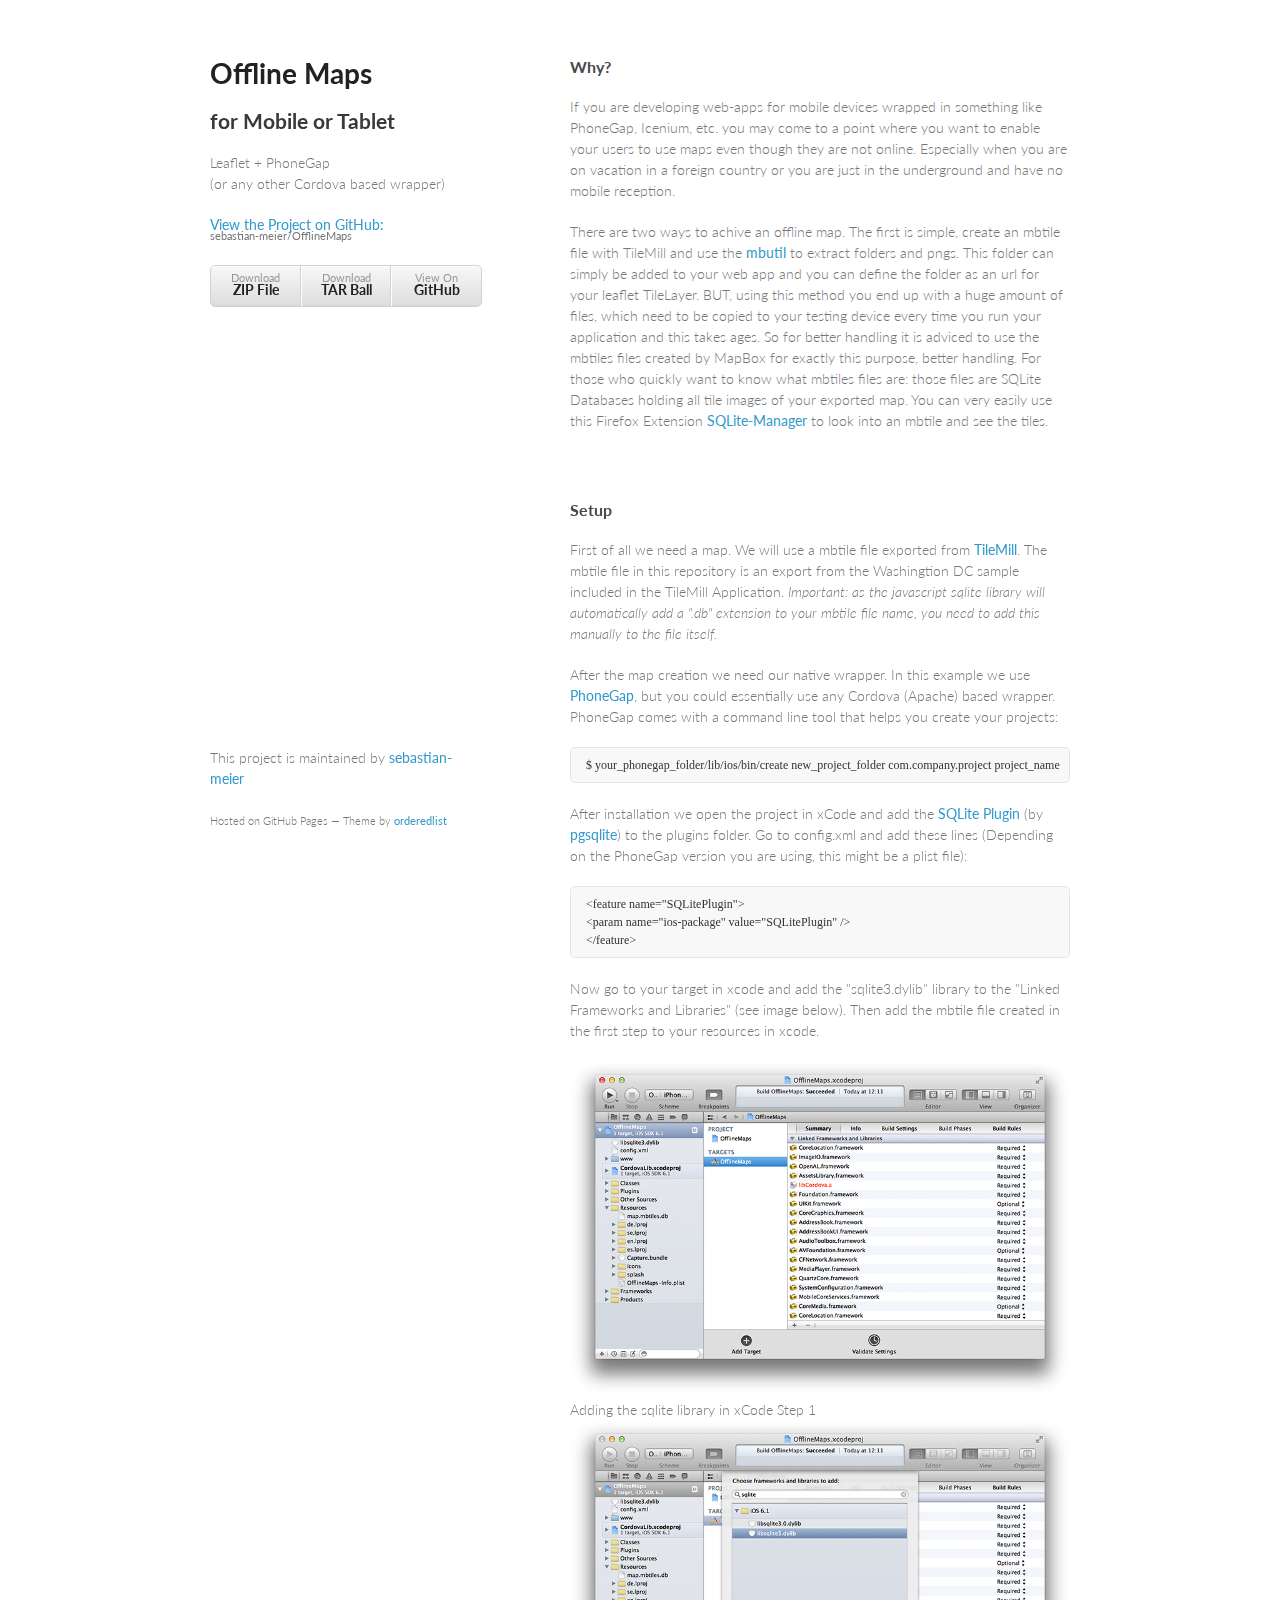
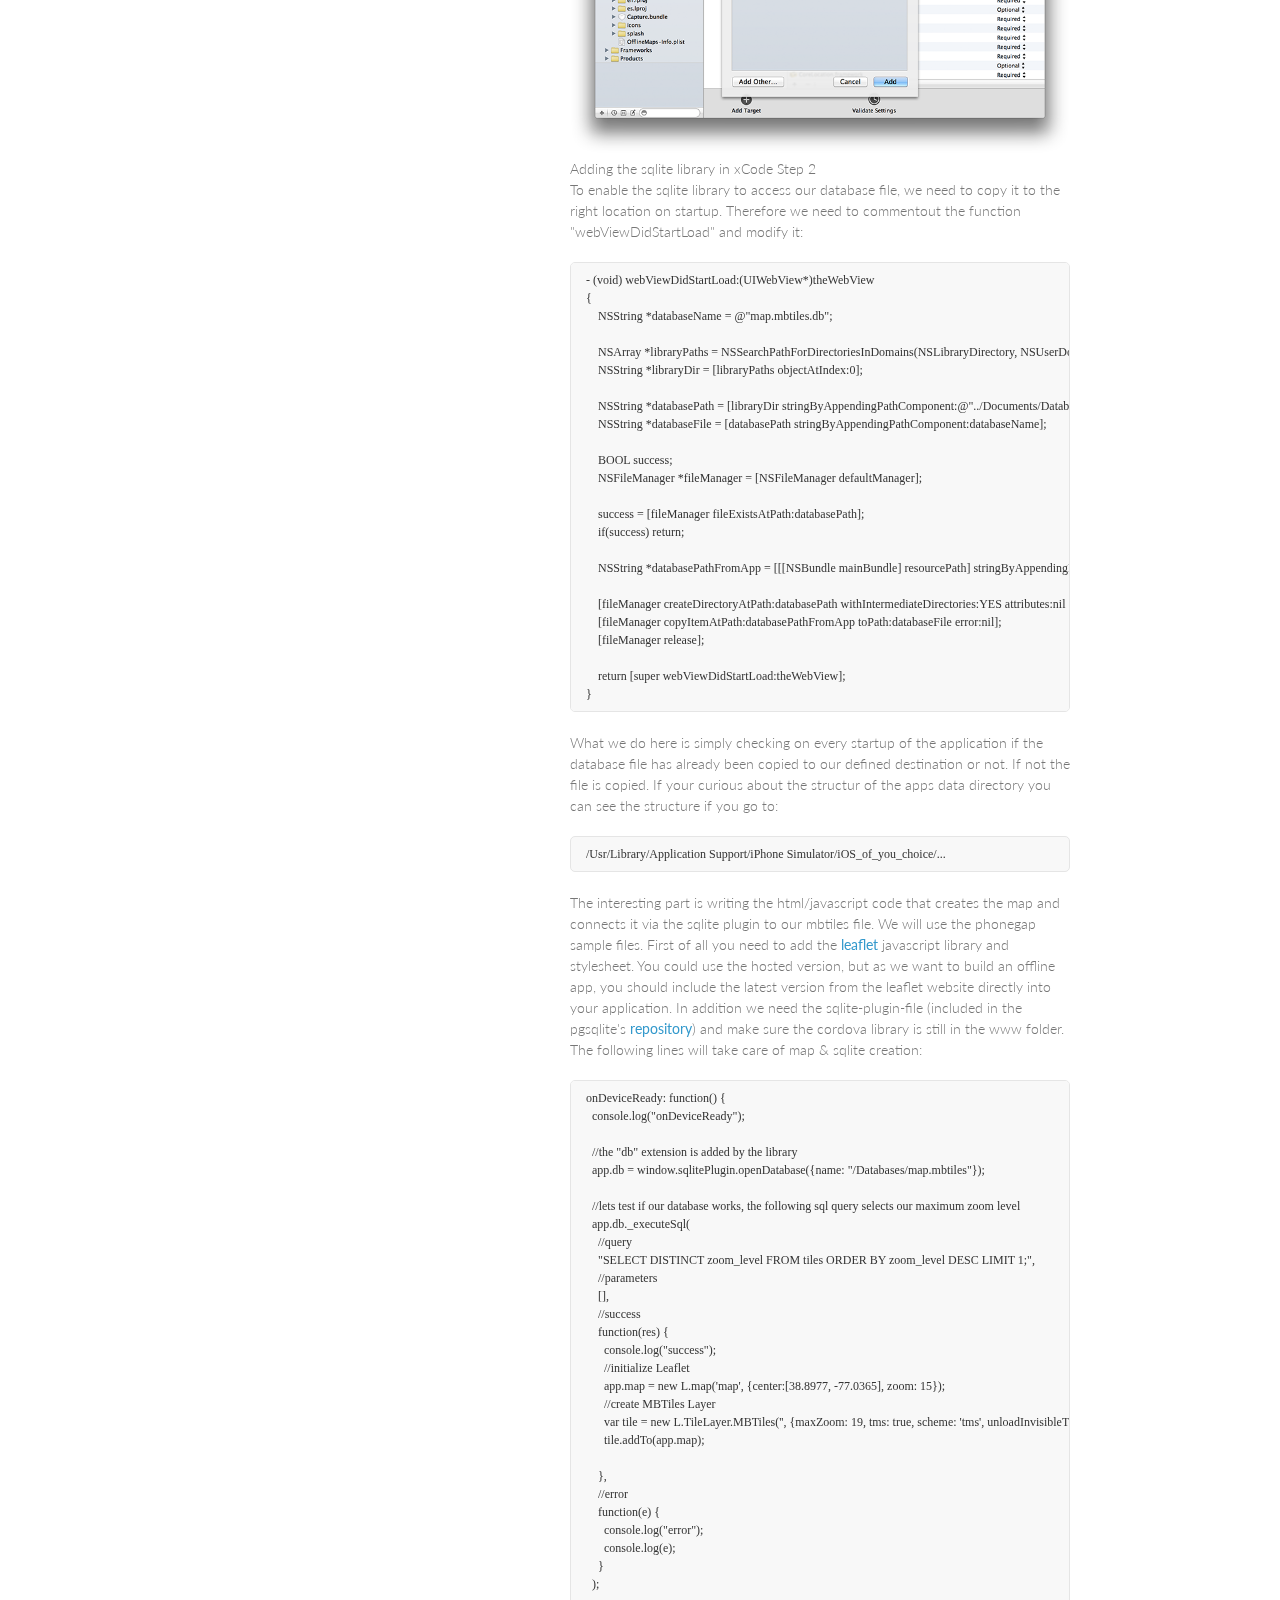
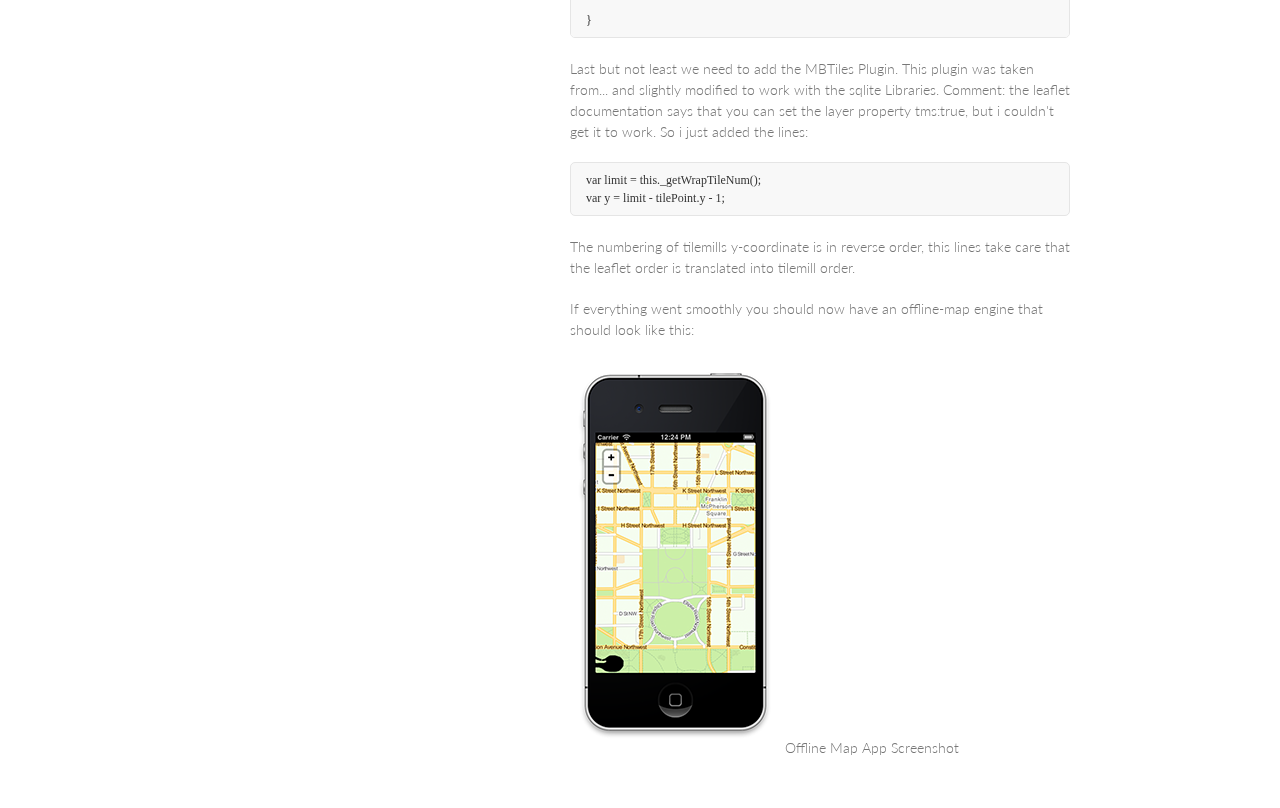
<file: index.html>
<!doctype html>
<html>
  <head>
    <meta charset="utf-8">
    <meta http-equiv="X-UA-Compatible" content="chrome=1">
    <title>Offline Maps by sebastian-meier</title>

    <link rel="stylesheet" href="stylesheets/styles.css">
    <link rel="stylesheet" href="stylesheets/pygment_trac.css">
    <meta name="viewport" content="width=device-width, initial-scale=1, user-scalable=no">
    <!--[if lt IE 9]>
    <script src="//html5shiv.googlecode.com/svn/trunk/html5.js"></script>
    <![endif]-->
  </head>
  <body>
    <div class="wrapper">
      <header>
        <h1>Offline Maps</h1>
        <h2>for Mobile or Tablet</h2>
        <p>Leaflet + PhoneGap<br />(or any other Cordova based wrapper)</p>
        <p class="view"><a href="https://github.com/sebastian-meier/OfflineMaps">View the Project on GitHub:<br /><small>sebastian-meier/OfflineMaps</small></a></p>
        <ul>
          <li><a href="https://github.com/sebastian-meier/OfflineMaps/zipball/master">Download <strong>ZIP File</strong></a></li>
          <li><a href="https://github.com/sebastian-meier/OfflineMaps/tarball/master">Download <strong>TAR Ball</strong></a></li>
          <li><a href="https://github.com/sebastian-meier/OfflineMaps">View On <strong>GitHub</strong></a></li>
        </ul>
      </header>
      <section>
        <h3><a name="why" class="anchor" href="#why"><span class="octicon octicon-link"></span></a>Why?</h3>
        <p>If you are developing web-apps for mobile devices wrapped in something like PhoneGap, Icenium, etc. you may come to a point where you want to enable your users to use maps even though they are not online. Especially when you are on vacation in a foreign country or you are just in the underground and have no mobile reception.</p>
        <p>There are two ways to achive an offline map. The first is simple, create an mbtile file with TileMill and use the <a href="https://github.com/mapbox/mbutil">mbutil</a> to extract folders and pngs. This folder can simply be added to your web app and you can define the folder as an url for your leaflet TileLayer. BUT, using this method you end up with a huge amount of files, which need to be copied to your testing device every time you run your application and this takes ages. So for better handling it is adviced to use the mbtiles files created by MapBox for exactly this purpose, better handling. For those who quickly want to know what mbtiles files are: those files are SQLite Databases holding all tile images of your exported map. You can very easily use this Firefox Extension <a href="https://addons.mozilla.org/de/firefox/addon/sqlite-manager/">SQLite-Manager</a> to look into an mbtile and see the tiles.</p>
      </section>
      <section>
        <h3><a name="setup" class="anchor" href="#setup"><span class="octicon octicon-link"></span></a>Setup</h3>
        <p>First of all we need a map. We will use a mbtile file exported from <a href="http://www.mapbox.com/tilemill/">TileMill</a>. The mbtile file in this repository is an export from the Washingtion DC sample included in the TileMill Application. <i>Important: as the javascript sqlite library will automatically add a ".db" extension to your mbtile file name, you need to add this manually to the file itself.</i></p>
        <p>After the map creation we need our native wrapper. In this example we use <a href="http://phonegap.com/">PhoneGap</a>, but you could essentially use any Cordova (Apache) based wrapper. PhoneGap comes with a command line tool that helps you create your projects:</p>
        <pre><code>$ your_phonegap_folder/lib/ios/bin/create new_project_folder com.company.project project_name</code></pre>
        <p>After installation we open the project in xCode and add the <a href="https://github.com/pgsqlite/PG-SQLitePlugin-iOS">SQLite Plugin</a> (by <a href="https://github.com/pgsqlite" class="user-mention">pgsqlite</a>) to the plugins folder. Go to config.xml and add these lines (Depending on the PhoneGap version you are using, this might be a plist file):</p>
        <pre><code>&lt;feature name="SQLitePlugin"&gt;
&lt;param name="ios-package" value="SQLitePlugin" /&gt;
&lt;/feature&gt;</code></pre>
        <p>Now go to your target in xcode and add the "sqlite3.dylib" library to the "Linked Frameworks and Libraries" (see image below). Then add the mbtile file created in the first step to your resources in xcode.</p>
        <div class="image-container">
          <img src="images/xcode_1.png" alt="Adding the sqlite library in xCode Step 1" />
          <span class="image-subline">Adding the sqlite library in xCode Step 1</span>
        </div>
        <div class="image-container">
          <img src="images/xcode_2.png" alt="Adding the sqlite library in xCode Step 2" />
          <span class="image-subline">Adding the sqlite library in xCode Step 2</span>
        </div>
        <p>To enable the sqlite library to access our database file, we need to copy it to the right location on startup. Therefore we need to commentout the function "webViewDidStartLoad" and modify it:</p>
        <pre><code>- (void) webViewDidStartLoad:(UIWebView*)theWebView
{
    NSString *databaseName = @"map.mbtiles.db";
    
    NSArray *libraryPaths = NSSearchPathForDirectoriesInDomains(NSLibraryDirectory, NSUserDomainMask, YES);
    NSString *libraryDir = [libraryPaths objectAtIndex:0];
    
    NSString *databasePath = [libraryDir stringByAppendingPathComponent:@"../Documents/Databases/"];
    NSString *databaseFile = [databasePath stringByAppendingPathComponent:databaseName];
    
    BOOL success;
    NSFileManager *fileManager = [NSFileManager defaultManager];
    
    success = [fileManager fileExistsAtPath:databasePath];
    if(success) return;
    
    NSString *databasePathFromApp = [[[NSBundle mainBundle] resourcePath] stringByAppendingPathComponent:databaseName];
    
    [fileManager createDirectoryAtPath:databasePath withIntermediateDirectories:YES attributes:nil error:NULL];
    [fileManager copyItemAtPath:databasePathFromApp toPath:databaseFile error:nil];
    [fileManager release];
    
    return [super webViewDidStartLoad:theWebView];
}</code></pre>
        <p>What we do here is simply checking on every startup of the application if the database file has already been copied to our defined destination or not. If not the file is copied. If your curious about the structur of the apps data directory you can see the structure if you go to:</p>
        <code><pre>/Usr/Library/Application&nbsp;Support/iPhone&nbsp;Simulator/iOS_of_you_choice/...</pre></code>
        <p>The interesting part is writing the html/javascript code that creates the map and connects it via the sqlite plugin to our mbtiles file. We will use the phonegap sample files. First of all you need to add the <a href="http://leafletjs.com/">leaflet</a> javascript library and stylesheet. You could use the hosted version, but as we want to build an offline app, you should include the latest version from the leaflet website directly into your application. In addition we need the sqlite-plugin-file (included in the pgsqlite's <a href="https://github.com/pgsqlite/PG-SQLitePlugin-iOS">repository</a>) and make sure the cordova library is still in the www folder. The following lines will take care of map &amp; sqlite creation:</p>
         <pre><code>onDeviceReady: function() {
  console.log("onDeviceReady");

  //the "db" extension is added by the library
  app.db = window.sqlitePlugin.openDatabase({name: "/Databases/map.mbtiles"});
  
  //lets test if our database works, the following sql query selects our maximum zoom level
  app.db._executeSql(
    //query
    "SELECT DISTINCT zoom_level FROM tiles ORDER BY zoom_level DESC LIMIT 1;", 
    //parameters
    [], 
    //success
    function(res) {
      console.log("success");
      //initialize Leaflet
      app.map = new L.map('map', {center:[38.8977, -77.0365], zoom: 15});
      //create MBTiles Layer
      var tile = new L.TileLayer.MBTiles('', {maxZoom: 19, tms: true, scheme: 'tms', unloadInvisibleTiles:true}, app.db);
      tile.addTo(app.map);

    },
    //error
    function(e) {
      console.log("error");
      console.log(e);
    }
  );

}</code></pre>
        <p>Last but not least we need to add the MBTiles Plugin. This plugin was taken from... and slightly modified to work with the sqlite Libraries. Comment: the leaflet documentation says that you can set the layer property tms:true, but i couldn't get it to work. So i just added the lines:</p>
        <pre><code>var limit = this._getWrapTileNum();
var y = limit - tilePoint.y - 1;</code></pre>
        <p>The numbering of tilemills y-coordinate is in reverse order, this lines take care that the leaflet order is translated into tilemill order.</p>
        <p>If everything went smoothly you should now have an offline-map engine that should look like this:</p>
        <div class="image-container">
          <img src="images/app.png" alt="Offline Map App Screenshot" />
          <span class="image-subline">Offline Map App Screenshot</span>
        </div>
      </section>
      <footer>
        <p>This project is maintained by <a href="https://github.com/sebastian-meier">sebastian-meier</a></p>
        <p><small>Hosted on GitHub Pages &mdash; Theme by <a href="https://github.com/orderedlist">orderedlist</a></small></p>
      </footer>
    </div>
  </body>
</html>
</file>
<file: stylesheets/styles.css>
@import url(https://fonts.googleapis.com/css?family=Lato:300italic,700italic,300,700);

body {
  padding:50px;
  font:14px/1.5 Lato, "Helvetica Neue", Helvetica, Arial, sans-serif;
  color:#777;
  font-weight:300;
}

h1, h2, h3, h4, h5, h6 {
  color:#222;
  margin:0 0 20px;
}

p, ul, ol, table, pre, dl {
  margin:0 0 20px;
}

h1, h2, h3 {
  line-height:1.1;
}

h1 {
  font-size:28px;
}

h2 {
  color:#393939;
}

h3, h4, h5, h6 {
  color:#494949;
}

a {
  color:#39c;
  font-weight:400;
  text-decoration:none;
}

a small {
  font-size:11px;
  color:#777;
  margin-top:-0.6em;
  display:block;
}

.wrapper {
  width:860px;
  margin:0 auto;
}

blockquote {
  border-left:1px solid #e5e5e5;
  margin:0;
  padding:0 0 0 20px;
  font-style:italic;
}

code, pre {
  font-family:Monaco, Bitstream Vera Sans Mono, Lucida Console, Terminal;
  color:#333;
  font-size:12px;
}

pre {
  padding:8px 15px;
  background: #f8f8f8;  
  border-radius:5px;
  border:1px solid #e5e5e5;
  overflow-x: auto;
}

table {
  width:100%;
  border-collapse:collapse;
}

th, td {
  text-align:left;
  padding:5px 10px;
  border-bottom:1px solid #e5e5e5;
}

dt {
  color:#444;
  font-weight:700;
}

th {
  color:#444;
}

img {
  max-width:100%;
}

header {
  width:270px;
  float:left;
  position:fixed;
}

header ul {
  list-style:none;
  height:40px;
  
  padding:0;
  
  background: #eee;
  background: -moz-linear-gradient(top, #f8f8f8 0%, #dddddd 100%);
  background: -webkit-gradient(linear, left top, left bottom, color-stop(0%,#f8f8f8), color-stop(100%,#dddddd));
  background: -webkit-linear-gradient(top, #f8f8f8 0%,#dddddd 100%);
  background: -o-linear-gradient(top, #f8f8f8 0%,#dddddd 100%);
  background: -ms-linear-gradient(top, #f8f8f8 0%,#dddddd 100%);
  background: linear-gradient(top, #f8f8f8 0%,#dddddd 100%);
  
  border-radius:5px;
  border:1px solid #d2d2d2;
  box-shadow:inset #fff 0 1px 0, inset rgba(0,0,0,0.03) 0 -1px 0;
  width:270px;
}

header li {
  width:89px;
  float:left;
  border-right:1px solid #d2d2d2;
  height:40px;
}

header ul a {
  line-height:1;
  font-size:11px;
  color:#999;
  display:block;
  text-align:center;
  padding-top:6px;
  height:40px;
}

strong {
  color:#222;
  font-weight:700;
}

header ul li + li {
  width:88px;
  border-left:1px solid #fff;
}

header ul li + li + li {
  border-right:none;
  width:89px;
}

header ul a strong {
  font-size:14px;
  display:block;
  color:#222;
}

section {
  width:500px;
  float:right;
  padding-bottom:50px;
}

small {
  font-size:11px;
}

hr {
  border:0;
  background:#e5e5e5;
  height:1px;
  margin:0 0 20px;
}

footer {
  width:270px;
  float:left;
  position:fixed;
  bottom:50px;
}

@media print, screen and (max-width: 960px) {
  
  div.wrapper {
    width:auto;
    margin:0;
  }
  
  header, section, footer {
    float:none;
    position:static;
    width:auto;
  }
  
  header {
    padding-right:320px;
  }
  
  section {
    border:1px solid #e5e5e5;
    border-width:1px 0;
    padding:20px 0;
    margin:0 0 20px;
  }
  
  header a small {
    display:inline;
  }
  
  header ul {
    position:absolute;
    right:50px;
    top:52px;
  }
}

@media print, screen and (max-width: 720px) {
  body {
    word-wrap:break-word;
  }
  
  header {
    padding:0;
  }
  
  header ul, header p.view {
    position:static;
  }
  
  pre, code {
    word-wrap:normal;
  }
}

@media print, screen and (max-width: 480px) {
  body {
    padding:15px;
  }
  
  header ul {
    display:none;
  }
}

@media print {
  body {
    padding:0.4in;
    font-size:12pt;
    color:#444;
  }
}
</file>
<file: stylesheets/pygment_trac.css>
.highlight  { background: #ffffff; }
.highlight .c { color: #999988; font-style: italic } /* Comment */
.highlight .err { color: #a61717; background-color: #e3d2d2 } /* Error */
.highlight .k { font-weight: bold } /* Keyword */
.highlight .o { font-weight: bold } /* Operator */
.highlight .cm { color: #999988; font-style: italic } /* Comment.Multiline */
.highlight .cp { color: #999999; font-weight: bold } /* Comment.Preproc */
.highlight .c1 { color: #999988; font-style: italic } /* Comment.Single */
.highlight .cs { color: #999999; font-weight: bold; font-style: italic } /* Comment.Special */
.highlight .gd { color: #000000; background-color: #ffdddd } /* Generic.Deleted */
.highlight .gd .x { color: #000000; background-color: #ffaaaa } /* Generic.Deleted.Specific */
.highlight .ge { font-style: italic } /* Generic.Emph */
.highlight .gr { color: #aa0000 } /* Generic.Error */
.highlight .gh { color: #999999 } /* Generic.Heading */
.highlight .gi { color: #000000; background-color: #ddffdd } /* Generic.Inserted */
.highlight .gi .x { color: #000000; background-color: #aaffaa } /* Generic.Inserted.Specific */
.highlight .go { color: #888888 } /* Generic.Output */
.highlight .gp { color: #555555 } /* Generic.Prompt */
.highlight .gs { font-weight: bold } /* Generic.Strong */
.highlight .gu { color: #800080; font-weight: bold; } /* Generic.Subheading */
.highlight .gt { color: #aa0000 } /* Generic.Traceback */
.highlight .kc { font-weight: bold } /* Keyword.Constant */
.highlight .kd { font-weight: bold } /* Keyword.Declaration */
.highlight .kn { font-weight: bold } /* Keyword.Namespace */
.highlight .kp { font-weight: bold } /* Keyword.Pseudo */
.highlight .kr { font-weight: bold } /* Keyword.Reserved */
.highlight .kt { color: #445588; font-weight: bold } /* Keyword.Type */
.highlight .m { color: #009999 } /* Literal.Number */
.highlight .s { color: #d14 } /* Literal.String */
.highlight .na { color: #008080 } /* Name.Attribute */
.highlight .nb { color: #0086B3 } /* Name.Builtin */
.highlight .nc { color: #445588; font-weight: bold } /* Name.Class */
.highlight .no { color: #008080 } /* Name.Constant */
.highlight .ni { color: #800080 } /* Name.Entity */
.highlight .ne { color: #990000; font-weight: bold } /* Name.Exception */
.highlight .nf { color: #990000; font-weight: bold } /* Name.Function */
.highlight .nn { color: #555555 } /* Name.Namespace */
.highlight .nt { color: #000080 } /* Name.Tag */
.highlight .nv { color: #008080 } /* Name.Variable */
.highlight .ow { font-weight: bold } /* Operator.Word */
.highlight .w { color: #bbbbbb } /* Text.Whitespace */
.highlight .mf { color: #009999 } /* Literal.Number.Float */
.highlight .mh { color: #009999 } /* Literal.Number.Hex */
.highlight .mi { color: #009999 } /* Literal.Number.Integer */
.highlight .mo { color: #009999 } /* Literal.Number.Oct */
.highlight .sb { color: #d14 } /* Literal.String.Backtick */
.highlight .sc { color: #d14 } /* Literal.String.Char */
.highlight .sd { color: #d14 } /* Literal.String.Doc */
.highlight .s2 { color: #d14 } /* Literal.String.Double */
.highlight .se { color: #d14 } /* Literal.String.Escape */
.highlight .sh { color: #d14 } /* Literal.String.Heredoc */
.highlight .si { color: #d14 } /* Literal.String.Interpol */
.highlight .sx { color: #d14 } /* Literal.String.Other */
.highlight .sr { color: #009926 } /* Literal.String.Regex */
.highlight .s1 { color: #d14 } /* Literal.String.Single */
.highlight .ss { color: #990073 } /* Literal.String.Symbol */
.highlight .bp { color: #999999 } /* Name.Builtin.Pseudo */
.highlight .vc { color: #008080 } /* Name.Variable.Class */
.highlight .vg { color: #008080 } /* Name.Variable.Global */
.highlight .vi { color: #008080 } /* Name.Variable.Instance */
.highlight .il { color: #009999 } /* Literal.Number.Integer.Long */

.type-csharp .highlight .k { color: #0000FF }
.type-csharp .highlight .kt { color: #0000FF }
.type-csharp .highlight .nf { color: #000000; font-weight: normal }
.type-csharp .highlight .nc { color: #2B91AF }
.type-csharp .highlight .nn { color: #000000 }
.type-csharp .highlight .s { color: #A31515 }
.type-csharp .highlight .sc { color: #A31515 }
</file>
